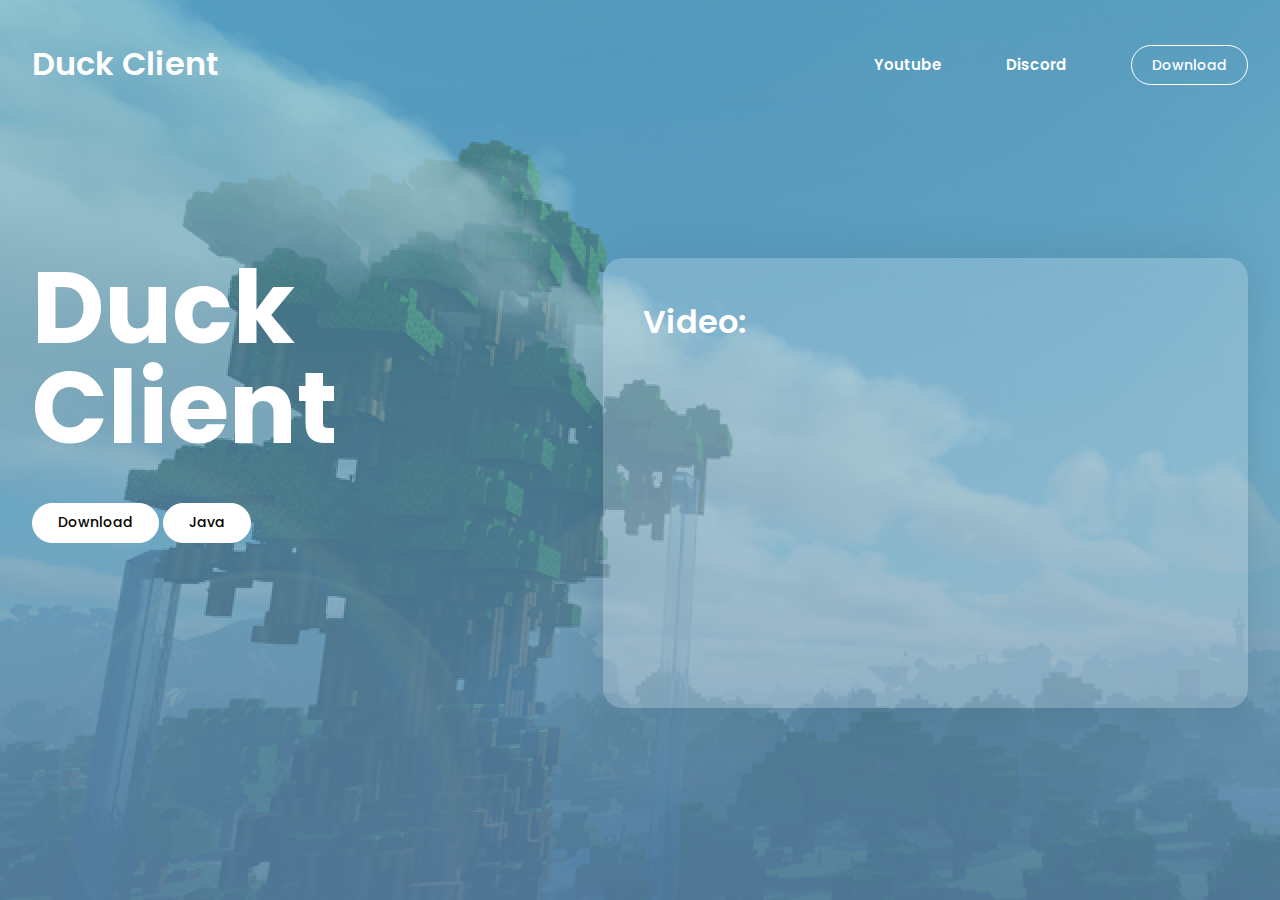
<file: index.html>
<!DOCTYPE html>
<html lang="en">
<head>

    <title>Duck Client</title>
    <link rel="icon" href="assets/icon.png">
    <link rel="stylesheet" href="assets/style.css">
    <link rel="stylesheet" href="https://cdnjs.cloudflare.com/ajax/libs/font-awesome/6.2.1/css/all.min.css" integrity="sha512-MV7K8+y+gLIBoVD59lQIYicR65iaqukzvf/nwasF0nqhPay5w/9lJmVM2hMDcnK1OnMGCdVK+iQrJ7lzPJQd1w==" crossorigin="anonymous" referrerpolicy="no-referrer" />

</head>
<body>
    <section class="duck">
        
        <div class="main-width">
            <header>
                <div class="logo">
                    <h2><a>Duck Client</a></h2>
                </div>

                <nav>
                    <ul>
                        <li><a href="https://www.youtube.com/@kingduckteam">Youtube</a></li>
                        <li><a href="https://discord.gg/DWWm8PGD5C">Discord</a></li>
                        <li class="btn"><a href="assets/client/1.8.9/Duck Launcher.jar">Download</a></li>
                    </ul>
                </nav>
            </header>

            <div class="content">
                <div class="main-text">
                    <div class="wrapper">
                        <div class="videos">
                            <vidh2>Video: </vidh2>
                            <p>
                                <iframe width="560" height="315" src="https://www.youtube.com/embed/w66l0v4mLI0" title="YouTube video player" frameborder="0" allow="accelerometer; autoplay; clipboard-write; encrypted-media; gyroscope; picture-in-picture; web-share" allowfullscreen></iframe>
                            </p>
                        </div>
                    </div>

                    <h1>Duck Client</h1>
                    <a href="assets/client/1.8.9/Duck Launcher.jar">Download</a>
                    <a href="https://javadl.oracle.com/webapps/download/AutoDL?BundleId=247917_0ae14417abb444ebb02b9815e2103550">Java</a>
                </div>
            </div>
        </div>

    </section>
</body>
</html>
</file>
<file: assets/style.css>
@import url('https://fonts.googleapis.com/css2?family=Poppins:wght@100;200;300;400;500;600;700;800;900&display=swap');

* {
    padding: 0;
    margin: 0;
    box-sizing: border-box;
    font-family: 'Poppins', sans-serif;
}

body {
    overflow-x: hidden;
}

.main-width {
    width: 1400px;
    max-width: 95%;
    margin: 0 auto;
}

.duck {
    height: 100%;
    width: 100%;
    min-height: 100vh;
    background: linear-gradient(-180deg, rgba(116, 199, 205, 0.50) 0%, rgba(85, 127, 161, 0.87) 100%), url("bg.png") !important;
    position: relative;
}

.duck header .logo h2 a {
    display: block;
    font-size: 32px;
    font-weight: 600;
    text-decoration: none;
    color: white;
}

.videos {
    position: relative;
    width: 645px;
    height: 450px;
    background: rgba(255, 255, 255, .2);
    border-radius: 20px;
    box-shadow: 0 0 50px rgba(0, 0, 0, .1);
    padding: 40px;
}

.wrapper {
    display: flex;
    justify-content: center;
    float: right;
    top: 40%;
}

vidh2 {
    display: block;
    font-size: 32px;
    font-weight: 600;
    text-decoration: none;
    color: white;
}

.duck header {
    display: flex;
    align-items: center;
    justify-content: space-between;
    padding: 40px 0 30px;
}

nav ul li {
    list-style: none;
    display: inline-block;
}

nav ul li a {
    text-decoration: none;
    color: white;
    margin-left: 60px;
    font-size: 15px;
    font-weight: 600;
    border-bottom: 2px solid transparent;
    transition: .4s;
}

nav ul li:not(:last-child) a:hover {
    border-bottom: 2px solid white;
}

nav ul li.btn a {
    background: transparent;
    color: white;
    border: 1px solid white;
    padding: 9px 20px;
    border-radius: 30px;
    line-height: 1.4;
    font-size: 14px;
    font-weight: 500;
}

nav ul li.btn:hover a {
    border: 1px solid white;
    color: black;
    background: white;
    transition: .4s;
}

.content {
    padding-top: 140px;
}

.content .main-text {
    position: relative;
    z-index: 2;
    margin-bottom: 50px;
}

.content .main-text h1 {
    font-size: 100px;
    line-height: 1;
    color: white;
    margin: 0px 0px 45px;
}

.content .main-text a {
    display: inline-block;
    text-decoration: none;
    color: black;
    background: white;
    border: 1px solid white;
    padding: 9px 25px;
    line-height: 1.4;
    border-radius: 30px;
    font-size: 14px;
    font-weight: 500;
    transition: .4s;
}

.content .main-text a:hover {
    transform: scale(1.2);
    border: 1px solid white;
    background: transparent;
    color: white;
    transition: .4s;
}
</file>
